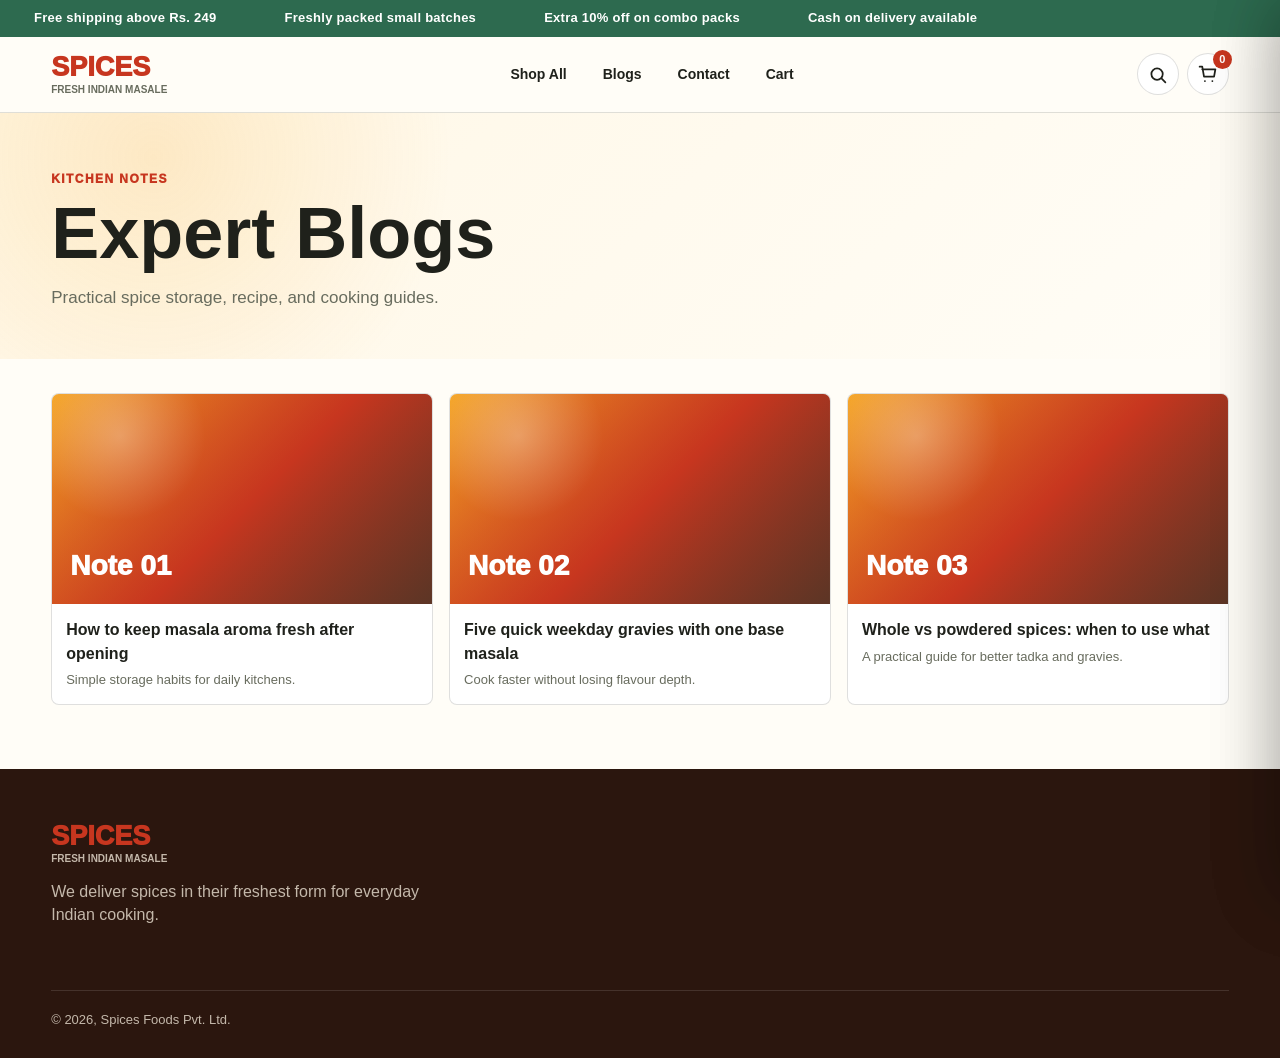
<file: pages/blogs.html>
<!doctype html>
<html lang="en">
  <head><meta charset="UTF-8" /><meta name="viewport" content="width=device-width, initial-scale=1.0" /><title>Blogs | Spices</title><link rel="stylesheet" href="../assets/css/styles.css" /></head>
  <body data-page="blogs" data-base="..">
    <div class="announcement-bar"><div class="announcement-bar__track"><span>Free shipping above Rs. 249</span><span>Freshly packed small batches</span><span>Extra 10% off on combo packs</span><span>Cash on delivery available</span></div></div>
    <header class="site-header"><button class="site-header__icon-button site-header__menu-toggle" type="button"><span></span><span></span><span></span></button><a class="brand-mark" href="../index.html"><span class="brand-mark__name">SPICES</span><span class="brand-mark__tagline">Fresh Indian Masale</span></a><nav class="desktop-navigation"><a class="desktop-navigation__link" href="shop.html">Shop All</a><a class="desktop-navigation__link" href="blogs.html">Blogs</a><a class="desktop-navigation__link" href="contact.html">Contact</a><a class="desktop-navigation__link" href="cart.html">Cart</a></nav><div class="site-header__actions"><button class="site-header__icon-button search-toggle" type="button"><svg viewBox="0 0 24 24"><path d="m21 21-4.2-4.2m1.2-5.3a6.5 6.5 0 1 1-13 0 6.5 6.5 0 0 1 13 0Z" /></svg></button><button class="site-header__icon-button cart-toggle" type="button"><svg viewBox="0 0 24 24"><path d="M6 6h15l-1.5 8.5H8L6 3H3m6 16.5h.1m8.4 0h.1" /></svg><span class="cart-count">0</span></button></div></header>
    <aside class="mobile-drawer" aria-hidden="true"><div class="mobile-drawer__header"><span>Menu</span><button class="mobile-drawer__close" type="button">&times;</button></div><nav class="mobile-drawer__navigation"><a href="shop.html">All Products</a><a href="blogs.html">Blogs</a><a href="contact.html">Contact</a></nav></aside><div class="search-panel" aria-hidden="true"><div class="search-panel__dialog"><div class="search-panel__header"><label for="site-search">Search products</label><button class="search-panel__close" type="button">&times;</button></div><input id="site-search" class="search-panel__input" type="search" /><div class="search-panel__results"></div></div></div>
    <main><section class="listing-hero"><p class="section-kicker">Kitchen notes</p><h1>Expert Blogs</h1><p>Practical spice storage, recipe, and cooking guides.</p></section><section class="blog-listing"><div class="blog-listing__grid expert-blogs__grid"></div></section></main>
    <footer class="site-footer"><div class="site-footer__brand"><a class="brand-mark brand-mark--footer" href="../index.html"><span class="brand-mark__name">SPICES</span><span class="brand-mark__tagline">Fresh Indian Masale</span></a><p>We deliver spices in their freshest form for everyday Indian cooking.</p></div><p class="site-footer__copyright">© 2026, Spices Foods Pvt. Ltd.</p></footer>
    <aside class="cart-drawer" aria-hidden="true"><div class="cart-drawer__header"><div><span class="section-kicker">Your cart</span><h2>Kitchen Basket</h2></div><button class="cart-drawer__close" type="button">&times;</button></div><div class="cart-drawer__items"></div><div class="cart-drawer__empty">Your cart is empty. Add fresh masale to continue.</div><div class="cart-drawer__summary"><div><span>Subtotal</span><strong class="cart-subtotal">Rs. 0</strong></div><a class="checkout-button" href="checkout.html">Checkout</a></div></aside><div class="quick-view-modal" aria-hidden="true"><div class="quick-view-modal__dialog"><button class="quick-view-modal__close" type="button">&times;</button><div class="quick-view-modal__body"></div></div></div><div class="page-overlay"></div>
    <script src="../assets/js/data.js"></script><script src="../assets/js/shared.js"></script><script src="../assets/js/app.js"></script>
  </body>
</html>
</file>
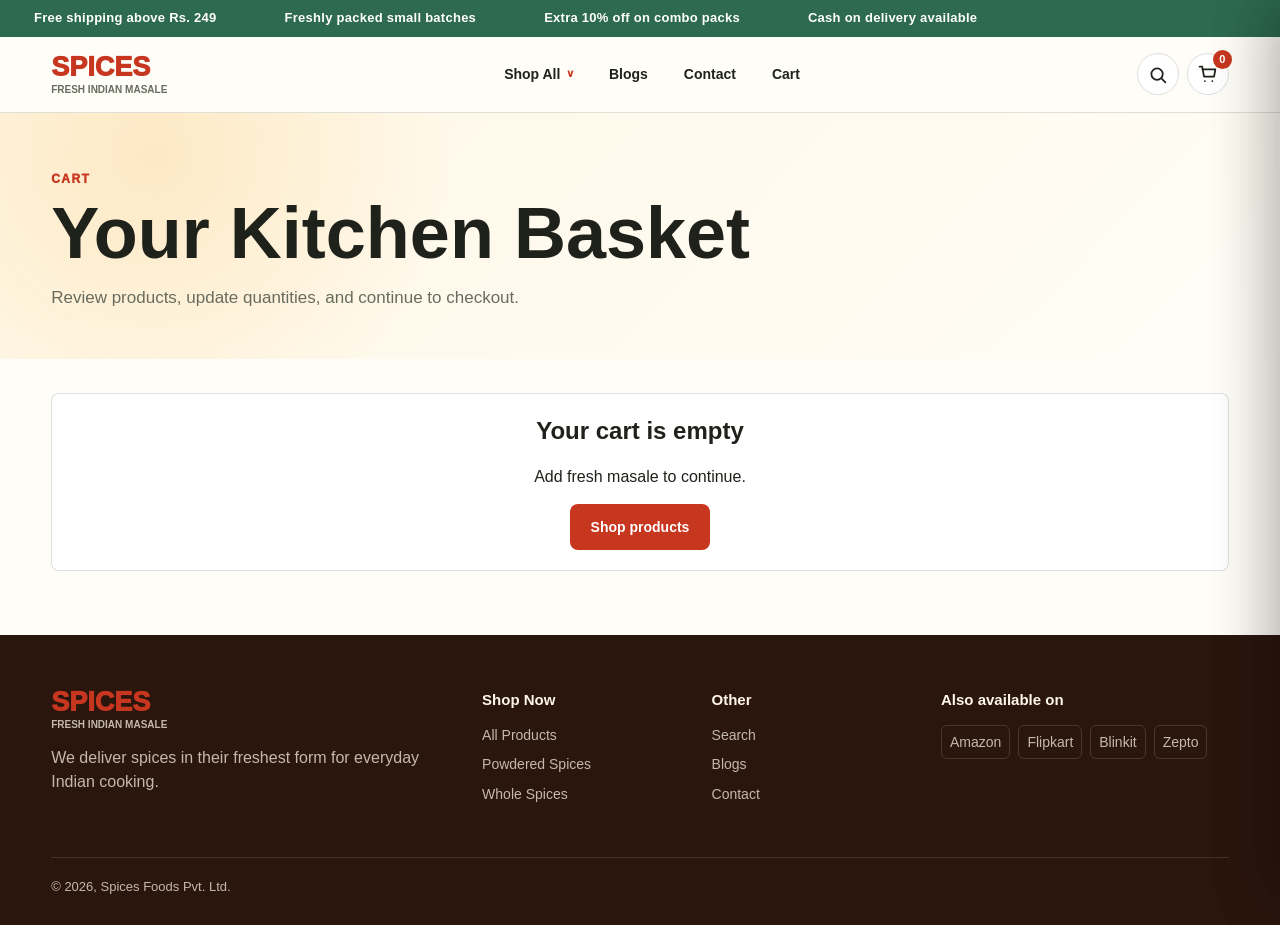
<file: pages/cart.html>
<!doctype html>
<html lang="en">
  <head><meta charset="UTF-8" /><meta name="viewport" content="width=device-width, initial-scale=1.0" /><title>Cart | Spices</title><link rel="stylesheet" href="../assets/css/styles.css" /></head>
  <body data-page="cart" data-base="..">
    <div class="announcement-bar"><div class="announcement-bar__track"><span>Free shipping above Rs. 249</span><span>Freshly packed small batches</span><span>Extra 10% off on combo packs</span><span>Cash on delivery available</span></div></div>
    <header class="site-header"><button class="site-header__icon-button site-header__menu-toggle" type="button"><span></span><span></span><span></span></button><a class="brand-mark" href="../index.html"><span class="brand-mark__name">SPICES</span><span class="brand-mark__tagline">Fresh Indian Masale</span></a><nav class="desktop-navigation"><div class="desktop-navigation__item"><button class="desktop-navigation__link desktop-navigation__link--dropdown" type="button">Shop All</button><div class="desktop-navigation__dropdown"><a href="shop.html">All Products</a><a href="category.html?category=powdered">Powdered Spices</a><a href="category.html?category=blended">Blended Masale</a><a href="category.html?category=whole">Whole Spices</a><a href="category.html?category=dry-fruits">Dry Fruits</a><a href="category.html?category=combo-packs">Combo Packs</a></div></div><a class="desktop-navigation__link" href="blogs.html">Blogs</a><a class="desktop-navigation__link" href="contact.html">Contact</a><a class="desktop-navigation__link" href="cart.html">Cart</a></nav><div class="site-header__actions"><button class="site-header__icon-button search-toggle" type="button"><svg viewBox="0 0 24 24"><path d="m21 21-4.2-4.2m1.2-5.3a6.5 6.5 0 1 1-13 0 6.5 6.5 0 0 1 13 0Z" /></svg></button><button class="site-header__icon-button cart-toggle" type="button"><svg viewBox="0 0 24 24"><path d="M6 6h15l-1.5 8.5H8L6 3H3m6 16.5h.1m8.4 0h.1" /></svg><span class="cart-count">0</span></button></div></header>
    <aside class="mobile-drawer" aria-hidden="true"><div class="mobile-drawer__header"><span>Menu</span><button class="mobile-drawer__close" type="button">&times;</button></div><nav class="mobile-drawer__navigation"><a href="shop.html">All Products</a><a href="category.html?category=powdered">Powdered Spices</a><a href="category.html?category=blended">Blended Masale</a><a href="category.html?category=whole">Whole Spices</a><a href="blogs.html">Blogs</a><a href="contact.html">Contact</a></nav></aside>
    <div class="search-panel" aria-hidden="true"><div class="search-panel__dialog"><div class="search-panel__header"><label for="site-search">Search products</label><button class="search-panel__close" type="button">&times;</button></div><input id="site-search" class="search-panel__input" type="search" placeholder="Search haldi, biryani, dry fruits..." /><div class="search-panel__results"></div></div></div>
    <main><section class="listing-hero"><p class="section-kicker">Cart</p><h1>Your Kitchen Basket</h1><p>Review products, update quantities, and continue to checkout.</p></section><section class="cart-page"><div class="cart-page__body"></div></section></main>
    <footer class="site-footer"><div class="site-footer__brand"><a class="brand-mark brand-mark--footer" href="../index.html"><span class="brand-mark__name">SPICES</span><span class="brand-mark__tagline">Fresh Indian Masale</span></a><p>We deliver spices in their freshest form for everyday Indian cooking.</p></div><div class="site-footer__links"><h2>Shop Now</h2><a href="shop.html">All Products</a><a href="category.html?category=powdered">Powdered Spices</a><a href="category.html?category=whole">Whole Spices</a></div><div class="site-footer__links"><h2>Other</h2><a href="search.html">Search</a><a href="blogs.html">Blogs</a><a href="contact.html">Contact</a></div><div class="site-footer__marketplaces"><h2>Also available on</h2><div><span>Amazon</span><span>Flipkart</span><span>Blinkit</span><span>Zepto</span></div></div><p class="site-footer__copyright">© 2026, Spices Foods Pvt. Ltd.</p></footer>
    <aside class="cart-drawer" aria-hidden="true"><div class="cart-drawer__header"><div><span class="section-kicker">Your cart</span><h2>Kitchen Basket</h2></div><button class="cart-drawer__close" type="button">&times;</button></div><div class="cart-drawer__items"></div><div class="cart-drawer__empty">Your cart is empty. Add fresh masale to continue.</div><div class="cart-drawer__summary"><div><span>Subtotal</span><strong class="cart-subtotal">Rs. 0</strong></div><a class="checkout-button" href="checkout.html">Checkout</a></div></aside><div class="quick-view-modal" aria-hidden="true"><div class="quick-view-modal__dialog"><button class="quick-view-modal__close" type="button">&times;</button><div class="quick-view-modal__body"></div></div></div><div class="page-overlay"></div>
    <script src="../assets/js/data.js"></script><script src="../assets/js/shared.js"></script><script src="../assets/js/app.js"></script>
  </body>
</html>
</file>
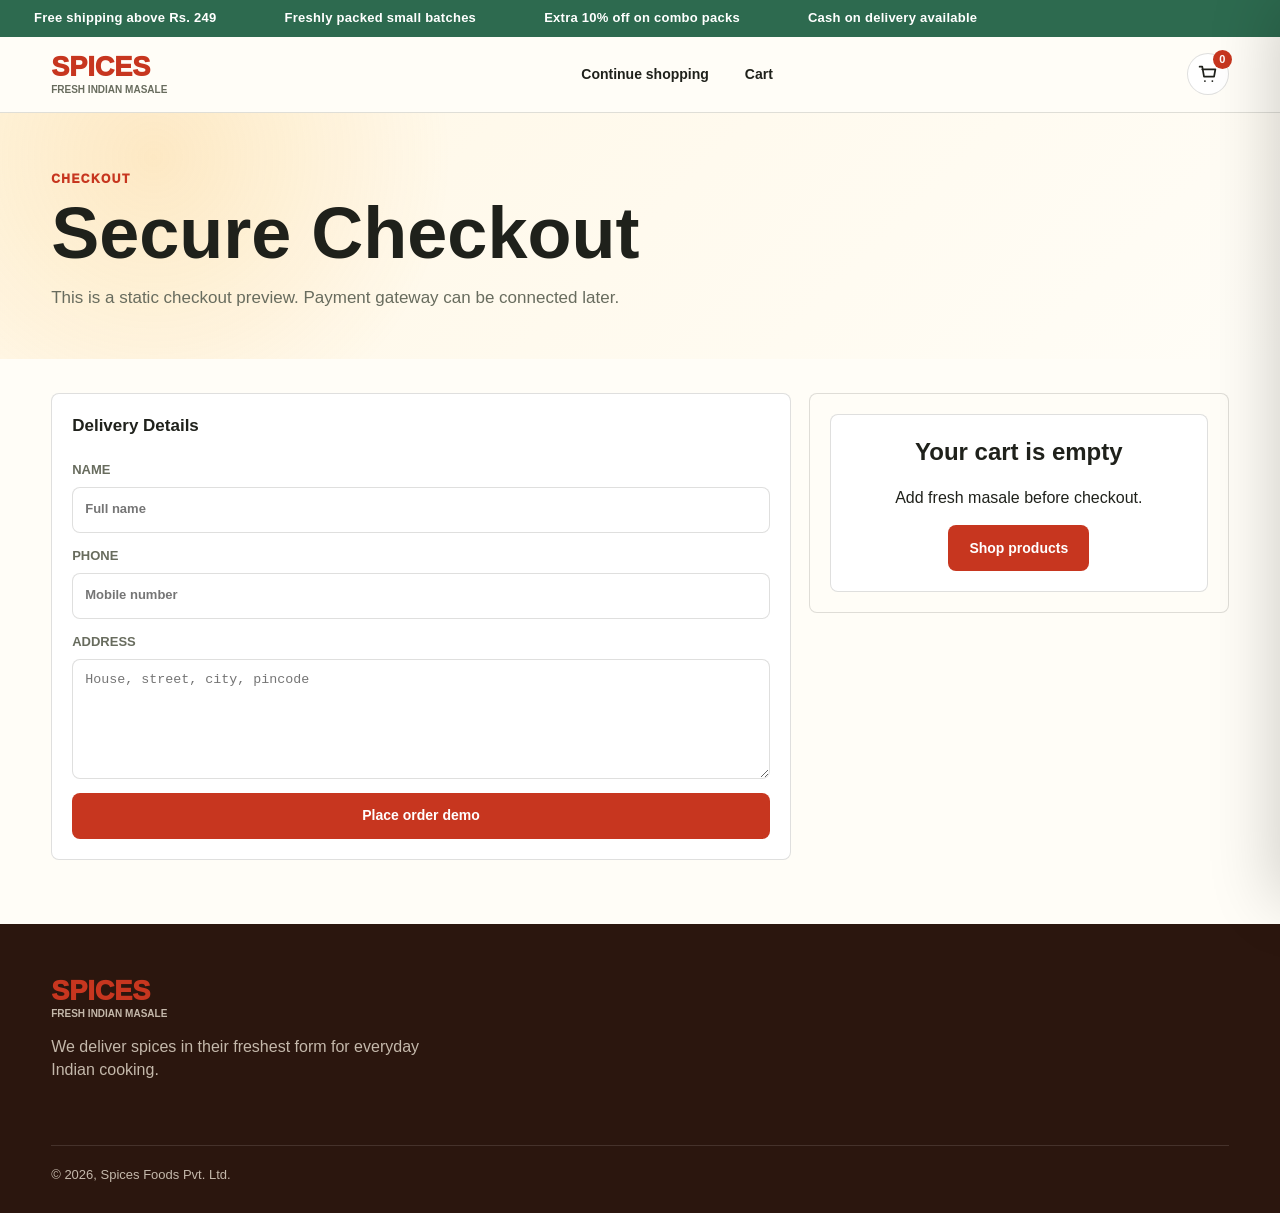
<file: pages/checkout.html>
<!doctype html>
<html lang="en">
  <head><meta charset="UTF-8" /><meta name="viewport" content="width=device-width, initial-scale=1.0" /><title>Checkout | Spices</title><link rel="stylesheet" href="../assets/css/styles.css" /></head>
  <body data-page="checkout" data-base="..">
    <div class="announcement-bar"><div class="announcement-bar__track"><span>Free shipping above Rs. 249</span><span>Freshly packed small batches</span><span>Extra 10% off on combo packs</span><span>Cash on delivery available</span></div></div>
    <header class="site-header"><a class="brand-mark" href="../index.html"><span class="brand-mark__name">SPICES</span><span class="brand-mark__tagline">Fresh Indian Masale</span></a><nav class="desktop-navigation"><a class="desktop-navigation__link" href="shop.html">Continue shopping</a><a class="desktop-navigation__link" href="cart.html">Cart</a></nav><div class="site-header__actions"><button class="site-header__icon-button cart-toggle" type="button"><svg viewBox="0 0 24 24"><path d="M6 6h15l-1.5 8.5H8L6 3H3m6 16.5h.1m8.4 0h.1" /></svg><span class="cart-count">0</span></button></div></header>
    <main><section class="listing-hero"><p class="section-kicker">Checkout</p><h1>Secure Checkout</h1><p>This is a static checkout preview. Payment gateway can be connected later.</p></section><section class="checkout-layout"><form class="checkout-form"><h2>Delivery Details</h2><label>Name<input type="text" placeholder="Full name" /></label><label>Phone<input type="tel" placeholder="Mobile number" /></label><label>Address<textarea placeholder="House, street, city, pincode"></textarea></label><button class="primary-action" type="button">Place order demo</button></form><aside class="checkout-summary"></aside></section></main>
    <footer class="site-footer"><div class="site-footer__brand"><a class="brand-mark brand-mark--footer" href="../index.html"><span class="brand-mark__name">SPICES</span><span class="brand-mark__tagline">Fresh Indian Masale</span></a><p>We deliver spices in their freshest form for everyday Indian cooking.</p></div><p class="site-footer__copyright">© 2026, Spices Foods Pvt. Ltd.</p></footer>
    <aside class="cart-drawer" aria-hidden="true"><div class="cart-drawer__header"><div><span class="section-kicker">Your cart</span><h2>Kitchen Basket</h2></div><button class="cart-drawer__close" type="button">&times;</button></div><div class="cart-drawer__items"></div><div class="cart-drawer__empty">Your cart is empty. Add fresh masale to continue.</div><div class="cart-drawer__summary"><div><span>Subtotal</span><strong class="cart-subtotal">Rs. 0</strong></div><a class="checkout-button" href="checkout.html">Checkout</a></div></aside><div class="page-overlay"></div>
    <script src="../assets/js/data.js"></script><script src="../assets/js/shared.js"></script><script src="../assets/js/app.js"></script>
  </body>
</html>
</file>
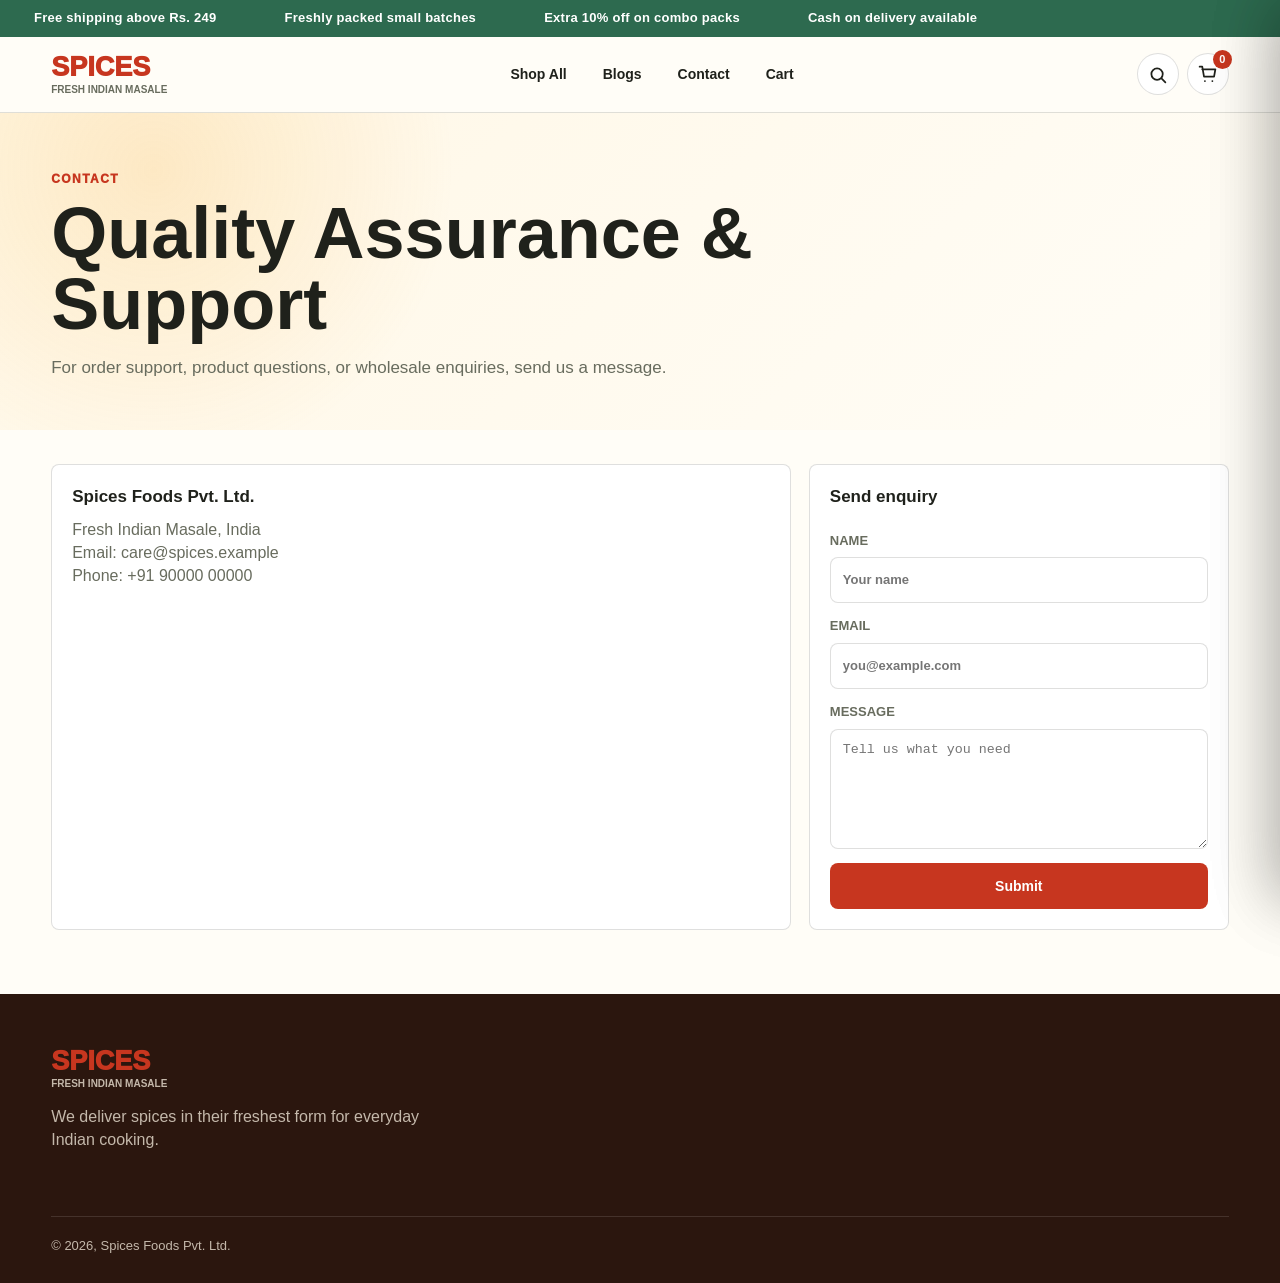
<file: pages/contact.html>
<!doctype html>
<html lang="en">
  <head><meta charset="UTF-8" /><meta name="viewport" content="width=device-width, initial-scale=1.0" /><title>Contact | Spices</title><link rel="stylesheet" href="../assets/css/styles.css" /></head>
  <body data-page="contact" data-base="..">
    <div class="announcement-bar"><div class="announcement-bar__track"><span>Free shipping above Rs. 249</span><span>Freshly packed small batches</span><span>Extra 10% off on combo packs</span><span>Cash on delivery available</span></div></div>
    <header class="site-header"><button class="site-header__icon-button site-header__menu-toggle" type="button"><span></span><span></span><span></span></button><a class="brand-mark" href="../index.html"><span class="brand-mark__name">SPICES</span><span class="brand-mark__tagline">Fresh Indian Masale</span></a><nav class="desktop-navigation"><a class="desktop-navigation__link" href="shop.html">Shop All</a><a class="desktop-navigation__link" href="blogs.html">Blogs</a><a class="desktop-navigation__link" href="contact.html">Contact</a><a class="desktop-navigation__link" href="cart.html">Cart</a></nav><div class="site-header__actions"><button class="site-header__icon-button search-toggle" type="button"><svg viewBox="0 0 24 24"><path d="m21 21-4.2-4.2m1.2-5.3a6.5 6.5 0 1 1-13 0 6.5 6.5 0 0 1 13 0Z" /></svg></button><button class="site-header__icon-button cart-toggle" type="button"><svg viewBox="0 0 24 24"><path d="M6 6h15l-1.5 8.5H8L6 3H3m6 16.5h.1m8.4 0h.1" /></svg><span class="cart-count">0</span></button></div></header>
    <aside class="mobile-drawer" aria-hidden="true"><div class="mobile-drawer__header"><span>Menu</span><button class="mobile-drawer__close" type="button">&times;</button></div><nav class="mobile-drawer__navigation"><a href="shop.html">All Products</a><a href="blogs.html">Blogs</a><a href="contact.html">Contact</a></nav></aside><div class="search-panel" aria-hidden="true"><div class="search-panel__dialog"><div class="search-panel__header"><label for="site-search">Search products</label><button class="search-panel__close" type="button">&times;</button></div><input id="site-search" class="search-panel__input" type="search" /><div class="search-panel__results"></div></div></div>
    <main><section class="listing-hero"><p class="section-kicker">Contact</p><h1>Quality Assurance & Support</h1><p>For order support, product questions, or wholesale enquiries, send us a message.</p></section><section class="contact-layout"><div class="contact-card"><h2>Spices Foods Pvt. Ltd.</h2><p>Fresh Indian Masale, India</p><p>Email: care@spices.example</p><p>Phone: +91 90000 00000</p></div><form class="checkout-form"><h2>Send enquiry</h2><label>Name<input type="text" placeholder="Your name" /></label><label>Email<input type="email" placeholder="you@example.com" /></label><label>Message<textarea placeholder="Tell us what you need"></textarea></label><button class="primary-action" type="button">Submit</button></form></section></main>
    <footer class="site-footer"><div class="site-footer__brand"><a class="brand-mark brand-mark--footer" href="../index.html"><span class="brand-mark__name">SPICES</span><span class="brand-mark__tagline">Fresh Indian Masale</span></a><p>We deliver spices in their freshest form for everyday Indian cooking.</p></div><p class="site-footer__copyright">© 2026, Spices Foods Pvt. Ltd.</p></footer>
    <aside class="cart-drawer" aria-hidden="true"><div class="cart-drawer__header"><div><span class="section-kicker">Your cart</span><h2>Kitchen Basket</h2></div><button class="cart-drawer__close" type="button">&times;</button></div><div class="cart-drawer__items"></div><div class="cart-drawer__empty">Your cart is empty. Add fresh masale to continue.</div><div class="cart-drawer__summary"><div><span>Subtotal</span><strong class="cart-subtotal">Rs. 0</strong></div><a class="checkout-button" href="checkout.html">Checkout</a></div></aside><div class="quick-view-modal" aria-hidden="true"><div class="quick-view-modal__dialog"><button class="quick-view-modal__close" type="button">&times;</button><div class="quick-view-modal__body"></div></div></div><div class="page-overlay"></div>
    <script src="../assets/js/data.js"></script><script src="../assets/js/shared.js"></script><script src="../assets/js/app.js"></script>
  </body>
</html>
</file>
<file: assets/css/styles.css>
:root {
  --color-ink: #1f211b;
  --color-muted: #686c5e;
  --color-paper: #fffdf7;
  --color-panel: #f6f0df;
  --color-leaf: #2d6a4f;
  --color-saffron: #f5a524;
  --color-chilli: #c7361f;
  --color-tamarind: #5c3525;
  --color-line: rgba(31, 33, 27, 0.14);
  --shadow-soft: 0 18px 50px rgba(58, 43, 24, 0.12);
  --radius-small: 8px;
  --radius-large: 22px;
  --header-height: 76px;
}

* {
  box-sizing: border-box;
}

html {
  scroll-behavior: smooth;
}

body {
  margin: 0;
  color: var(--color-ink);
  background: var(--color-paper);
  font-family: Arial, Helvetica, sans-serif;
  line-height: 1.45;
}

body.is-locked {
  overflow: hidden;
}

button,
input {
  font: inherit;
}

button,
a {
  -webkit-tap-highlight-color: transparent;
}

a {
  color: inherit;
  text-decoration: none;
}

img {
  display: block;
  max-width: 100%;
}

.announcement-bar {
  overflow: hidden;
  background: var(--color-leaf);
  color: #fff;
  font-size: 13px;
  font-weight: 700;
  letter-spacing: 0.02em;
}

.announcement-bar__track,
.freshness-marquee__track {
  display: flex;
  width: max-content;
  animation: marquee 26s linear infinite;
}

.announcement-bar__track span {
  padding: 9px 34px;
  white-space: nowrap;
}

.site-header {
  position: sticky;
  top: 0;
  z-index: 40;
  display: grid;
  grid-template-columns: auto 1fr auto;
  align-items: center;
  gap: 20px;
  min-height: var(--header-height);
  padding: 12px clamp(16px, 4vw, 54px);
  border-bottom: 1px solid var(--color-line);
  background: rgba(255, 253, 247, 0.94);
  backdrop-filter: blur(14px);
}

.brand-mark {
  display: inline-flex;
  flex-direction: column;
  align-items: flex-start;
  line-height: 1;
}

.brand-mark__name {
  color: var(--color-chilli);
  font-size: 27px;
  font-weight: 950;
  letter-spacing: 0;
}

.brand-mark__tagline {
  margin-top: 4px;
  color: var(--color-muted);
  font-size: 10px;
  font-weight: 800;
  text-transform: uppercase;
}

.desktop-navigation {
  display: flex;
  justify-content: center;
  align-items: center;
  gap: 8px;
}

.desktop-navigation__item {
  position: relative;
}

.desktop-navigation__link {
  display: inline-flex;
  align-items: center;
  min-height: 42px;
  padding: 0 14px;
  border: 0;
  border-radius: var(--radius-small);
  background: transparent;
  color: var(--color-ink);
  font-size: 14px;
  font-weight: 800;
  cursor: pointer;
}

.desktop-navigation__link--dropdown::after {
  content: "v";
  margin-left: 7px;
  color: var(--color-chilli);
  font-size: 10px;
  font-weight: 950;
  line-height: 1;
}

.desktop-navigation__link:hover,
.desktop-navigation__item:focus-within .desktop-navigation__link {
  background: var(--color-panel);
}

.desktop-navigation__dropdown {
  position: absolute;
  top: calc(100% + 8px);
  left: 0;
  min-width: 210px;
  padding: 8px;
  border: 1px solid var(--color-line);
  border-radius: var(--radius-small);
  background: #fff;
  box-shadow: var(--shadow-soft);
  opacity: 0;
  pointer-events: none;
  transform: translateY(8px);
  transition: 180ms ease;
}

.desktop-navigation__item:hover .desktop-navigation__dropdown,
.desktop-navigation__item:focus-within .desktop-navigation__dropdown {
  opacity: 1;
  pointer-events: auto;
  transform: translateY(0);
}

.desktop-navigation__dropdown a {
  display: block;
  padding: 10px 12px;
  border-radius: 6px;
  font-size: 14px;
  font-weight: 700;
}

.desktop-navigation__dropdown a:hover {
  background: var(--color-panel);
}

.site-header__actions {
  display: flex;
  align-items: center;
  justify-content: flex-end;
  gap: 8px;
}

.site-header__icon-button {
  position: relative;
  display: inline-grid;
  place-items: center;
  width: 42px;
  height: 42px;
  border: 1px solid var(--color-line);
  border-radius: 50%;
  background: #fff;
  color: var(--color-ink);
  cursor: pointer;
}

.site-header__icon-button svg {
  width: 21px;
  height: 21px;
  fill: none;
  stroke: currentColor;
  stroke-width: 2;
  stroke-linecap: round;
  stroke-linejoin: round;
}

.site-header__menu-toggle {
  display: none;
}

.site-header__menu-toggle span {
  width: 17px;
  height: 2px;
  border-radius: 999px;
  background: currentColor;
}

.cart-count {
  position: absolute;
  top: -4px;
  right: -4px;
  display: grid;
  place-items: center;
  min-width: 19px;
  height: 19px;
  padding: 0 5px;
  border-radius: 999px;
  background: var(--color-chilli);
  color: #fff;
  font-size: 11px;
  font-weight: 900;
}

.category-quick-links {
  display: grid;
  grid-auto-flow: column;
  grid-auto-columns: minmax(112px, 1fr);
  gap: 12px;
  overflow-x: auto;
  padding: 18px clamp(16px, 4vw, 54px);
  scrollbar-width: none;
}

.category-quick-links::-webkit-scrollbar {
  display: none;
}

.category-quick-links__item {
  display: grid;
  justify-items: center;
  gap: 8px;
  min-height: 104px;
  padding: 12px;
  border: 1px solid var(--color-line);
  border-radius: var(--radius-small);
  background: #fff;
  color: var(--color-ink);
  font-size: 12px;
  font-weight: 900;
  cursor: pointer;
}

.category-quick-links__item.is-active {
  border-color: rgba(199, 54, 31, 0.34);
  background: #fff4e0;
}

.category-quick-links__icon {
  display: grid;
  place-items: center;
  width: 54px;
  height: 54px;
  border-radius: 50%;
  background: linear-gradient(135deg, var(--color-chilli), var(--color-saffron));
  color: #fff;
  font-size: 22px;
  font-weight: 950;
  box-shadow: inset 0 0 0 4px rgba(255, 255, 255, 0.22);
}

.hero-showcase {
  display: grid;
  grid-template-columns: minmax(0, 0.92fr) minmax(320px, 1.08fr);
  align-items: stretch;
  gap: clamp(20px, 4vw, 48px);
  min-height: 540px;
  padding: 34px clamp(16px, 4vw, 54px) 54px;
  background:
    radial-gradient(circle at 14% 20%, rgba(245, 165, 36, 0.20), transparent 28%),
    linear-gradient(135deg, #fff7e5 0%, #fffdf7 52%, #edf5e8 100%);
}

.hero-showcase__content {
  display: flex;
  flex-direction: column;
  justify-content: center;
  max-width: 620px;
}

.section-kicker {
  margin: 0 0 10px;
  color: var(--color-chilli);
  font-size: 12px;
  font-weight: 950;
  letter-spacing: 0.12em;
  text-transform: uppercase;
}

.hero-showcase h1 {
  margin: 0;
  font-size: clamp(40px, 6vw, 78px);
  line-height: 0.96;
  letter-spacing: 0;
}

.hero-showcase p:not(.section-kicker) {
  max-width: 560px;
  margin: 22px 0 0;
  color: var(--color-muted);
  font-size: 18px;
}

.hero-showcase__actions {
  display: flex;
  flex-wrap: wrap;
  gap: 12px;
  margin-top: 30px;
}

.primary-action,
.secondary-action,
.checkout-button {
  display: inline-flex;
  align-items: center;
  justify-content: center;
  min-height: 46px;
  padding: 0 20px;
  border-radius: var(--radius-small);
  border: 1px solid transparent;
  font-size: 14px;
  font-weight: 900;
  cursor: pointer;
}

.primary-action,
.checkout-button {
  background: var(--color-chilli);
  color: #fff;
}

.secondary-action {
  border-color: var(--color-line);
  background: #fff;
}

.hero-showcase__visual {
  position: relative;
  min-height: 420px;
  overflow: hidden;
  border-radius: var(--radius-large);
  box-shadow: var(--shadow-soft);
}

.hero-showcase__visual img {
  width: 100%;
  height: 100%;
  object-fit: cover;
}

.hero-showcase__badge {
  position: absolute;
  right: 18px;
  bottom: 18px;
  display: grid;
  gap: 2px;
  min-width: 126px;
  padding: 14px;
  border-radius: var(--radius-small);
  background: rgba(255, 255, 255, 0.92);
  box-shadow: var(--shadow-soft);
}

.hero-showcase__badge strong {
  font-size: 34px;
  line-height: 1;
}

.hero-showcase__badge span {
  color: var(--color-muted);
  font-size: 12px;
  font-weight: 800;
  text-transform: uppercase;
}

.freshness-marquee {
  overflow: hidden;
  background: var(--color-tamarind);
  color: #fff;
}

.freshness-marquee__track span {
  padding: 14px 44px;
  font-size: clamp(18px, 3vw, 28px);
  font-weight: 950;
  white-space: nowrap;
}

.trust-benefits,
.product-showcase,
.brand-story,
.brand-proof,
.comparison-panel,
.recipe-videos,
.expert-blogs {
  padding: 56px clamp(16px, 4vw, 54px);
}

.trust-benefits {
  display: grid;
  grid-template-columns: repeat(4, minmax(0, 1fr));
  gap: 16px;
}

.trust-benefits__item {
  padding: 24px;
  border: 1px solid var(--color-line);
  border-radius: var(--radius-small);
  background: #fff;
  text-align: center;
}

.trust-benefits__icon {
  display: grid;
  place-items: center;
  width: 70px;
  height: 70px;
  margin: 0 auto 14px;
  border-radius: 50%;
  background: var(--color-panel);
  color: var(--color-leaf);
  font-size: 28px;
  font-weight: 950;
}

.trust-benefits__item h2,
.process-grid__item h3,
.recipe-card h3,
.blog-card h3 {
  margin: 0;
  font-size: 16px;
}

.trust-benefits__item p,
.process-grid__item p,
.recipe-card p,
.blog-card p {
  margin: 6px 0 0;
  color: var(--color-muted);
  font-size: 13px;
}

.section-heading {
  display: flex;
  align-items: end;
  justify-content: space-between;
  gap: 18px;
  margin-bottom: 22px;
}

.section-heading h2,
.brand-story h2,
.brand-proof h2,
.comparison-panel h2,
.site-footer h2 {
  margin: 0;
}

.section-heading h2,
.brand-story h2 {
  font-size: clamp(30px, 4vw, 48px);
  line-height: 1;
}

.product-showcase__controls {
  display: flex;
  gap: 8px;
}

.slider-button {
  min-width: 42px;
  height: 42px;
  padding: 0 12px;
  border: 1px solid var(--color-line);
  border-radius: 999px;
  background: #fff;
  font-size: 12px;
  font-weight: 950;
  line-height: 1;
  cursor: pointer;
}

.product-showcase__grid {
  display: grid;
  grid-auto-flow: column;
  grid-auto-columns: minmax(220px, 25%);
  gap: 16px;
  overflow-x: auto;
  scroll-snap-type: x mandatory;
  scrollbar-width: none;
}

.product-showcase__grid::-webkit-scrollbar {
  display: none;
}

.product-card {
  display: flex;
  flex-direction: column;
  min-height: 100%;
  overflow: hidden;
  border: 1px solid var(--color-line);
  border-radius: var(--radius-small);
  background: #fff;
  scroll-snap-align: start;
}

.product-card__image {
  position: relative;
  display: grid;
  place-items: end start;
  min-height: 260px;
  padding: 18px;
  background: linear-gradient(180deg, var(--product-color), #fff4df);
  overflow: hidden;
}

a.product-card__image {
  color: inherit;
}

.product-card__photo,
.product-detail__photo {
  position: absolute;
  inset: 0;
  z-index: 1;
  width: 100%;
  height: 100%;
  object-fit: cover;
}

.product-card__image::after,
.product-detail__media::after {
  content: "";
  position: absolute;
  inset: 0;
  z-index: 2;
  pointer-events: none;
  background:
    linear-gradient(180deg, rgba(0, 0, 0, 0.02), rgba(255, 244, 223, 0.34)),
    linear-gradient(0deg, rgba(31, 33, 27, 0.28), transparent 44%);
}

.product-card__badge {
  position: absolute;
  z-index: 4;
  top: 14px;
  left: 14px;
  padding: 6px 9px;
  border-radius: 999px;
  background: rgba(255, 255, 255, 0.92);
  font-size: 11px;
  font-weight: 900;
}

.product-card__content {
  display: flex;
  flex: 1;
  flex-direction: column;
  gap: 10px;
  padding: 14px;
}

.product-card__title {
  margin: 0;
  font-size: 15px;
  line-height: 1.2;
}

.product-card__meta {
  color: var(--color-muted);
  font-size: 12px;
}

.product-card__price-row {
  display: flex;
  align-items: center;
  gap: 8px;
  margin-top: auto;
}

.product-card__price {
  font-weight: 950;
}

.product-card__mrp {
  color: var(--color-muted);
  font-size: 12px;
  text-decoration: line-through;
}

.product-card__actions {
  display: grid;
  grid-template-columns: 1fr auto;
  gap: 8px;
}

.product-card__add,
.product-card__quick {
  min-height: 40px;
  border: 0;
  border-radius: var(--radius-small);
  font-size: 13px;
  font-weight: 900;
  cursor: pointer;
}

.product-card__add {
  background: var(--color-leaf);
  color: #fff;
}

.product-card__add:disabled {
  background: #e9b5a7;
  cursor: not-allowed;
}

.product-card__quick {
  width: 42px;
  background: var(--color-panel);
}

.brand-story {
  display: grid;
  grid-template-columns: minmax(280px, 0.9fr) minmax(0, 1.1fr);
  gap: clamp(24px, 5vw, 64px);
  align-items: center;
  background: #fffaf0;
}

.brand-story__image {
  overflow: hidden;
  border-radius: 48% 52% 45% 55%;
  box-shadow: var(--shadow-soft);
}

.brand-story__image img {
  width: 100%;
  aspect-ratio: 1;
  object-fit: cover;
}

.process-grid {
  display: grid;
  grid-template-columns: repeat(2, minmax(0, 1fr));
  gap: 14px;
  margin: 22px 0;
}

.process-grid__item {
  padding: 18px;
  border: 1px solid var(--color-line);
  border-radius: var(--radius-small);
  background: #fff;
}

.process-grid__item span {
  display: inline-block;
  margin-bottom: 8px;
  color: var(--color-chilli);
  font-size: 12px;
  font-weight: 950;
}

.brand-proof {
  text-align: center;
}

.brand-proof__logos {
  display: grid;
  grid-template-columns: repeat(5, minmax(0, 1fr));
  gap: 14px;
  margin-top: 18px;
}

.brand-proof__logos span {
  display: grid;
  place-items: center;
  min-height: 70px;
  border: 1px solid var(--color-line);
  border-radius: var(--radius-small);
  background: #fff;
  color: var(--color-muted);
  font-weight: 950;
}

.comparison-panel {
  display: grid;
  grid-template-columns: minmax(0, 1fr) auto minmax(0, 1fr);
  gap: 22px;
  margin: 0 clamp(16px, 4vw, 54px) 56px;
  padding: clamp(24px, 5vw, 48px);
  border-radius: var(--radius-large);
  background: linear-gradient(135deg, var(--color-leaf), var(--color-tamarind));
  color: #fff;
}

.comparison-panel__column {
  padding: 22px;
  border-radius: var(--radius-small);
  background: rgba(255, 255, 255, 0.12);
}

.comparison-panel__column--muted {
  background: rgba(0, 0, 0, 0.16);
}

.comparison-panel ul {
  margin: 18px 0 0;
  padding-left: 20px;
}

.comparison-panel li {
  margin: 8px 0;
}

.comparison-panel__divider {
  display: grid;
  place-items: center;
  color: #ffd47d;
  font-size: 24px;
  font-weight: 950;
  text-transform: uppercase;
}

.recipe-videos__grid,
.expert-blogs__grid {
  display: grid;
  grid-template-columns: repeat(4, minmax(0, 1fr));
  gap: 16px;
}

.recipe-card,
.blog-card {
  overflow: hidden;
  border: 1px solid var(--color-line);
  border-radius: var(--radius-small);
  background: #fff;
}

.recipe-card__media {
  position: relative;
  display: grid;
  place-items: center;
  aspect-ratio: 4 / 5;
  overflow: hidden;
  background:
    radial-gradient(circle at 22% 18%, rgba(255, 255, 255, 0.44), transparent 22%),
    linear-gradient(160deg, var(--product-color), #fff2d4);
}

.recipe-card__media img,
.recipe-card__photo {
  width: 100%;
  height: 100%;
  object-fit: cover;
}

.recipe-card__play {
  position: absolute;
  inset: auto 14px 14px auto;
  display: grid;
  place-items: center;
  width: 54px;
  height: 54px;
  border: 2px solid #fff;
  border-radius: 50%;
  background: rgba(31, 33, 27, 0.30);
  color: #fff;
  transform: translate(-50%, -50%);
}

.recipe-card__content,
.blog-card {
  padding: 14px;
}

.recipe-card__add {
  width: 100%;
  min-height: 38px;
  margin-bottom: 10px;
  border: 0;
  border-radius: var(--radius-small);
  background: var(--color-chilli);
  color: #fff;
  font-size: 13px;
  font-weight: 900;
  cursor: pointer;
}

.expert-blogs__grid {
  grid-template-columns: repeat(3, minmax(0, 1fr));
}

.blog-card img {
  aspect-ratio: 16 / 10;
  height: auto;
  margin: -14px -14px 14px;
  width: calc(100% + 28px);
  object-fit: cover;
}

.blog-card__visual {
  display: grid;
  place-items: end start;
  min-height: 210px;
  margin: -14px -14px 14px;
  padding: 18px;
  background:
    linear-gradient(135deg, rgba(245, 165, 36, 0.34), rgba(199, 54, 31, 0.58) 52%, rgba(92, 53, 37, 0.84)),
    var(--blog-image),
    radial-gradient(circle at 18% 20%, rgba(255, 255, 255, 0.52), transparent 24%),
    linear-gradient(135deg, #f5a524, #c7361f 52%, #5c3525);
  background-position: center;
  background-size: cover;
  color: #fff;
  font-size: 28px;
  font-weight: 950;
}

.site-footer {
  display: grid;
  grid-template-columns: 1.4fr 0.7fr 0.7fr 1fr;
  gap: 28px;
  padding: 54px clamp(16px, 4vw, 54px) 28px;
  background: #2b160e;
  color: #fff7e8;
}

.site-footer p {
  color: rgba(255, 247, 232, 0.72);
}

.brand-mark--footer .brand-mark__tagline {
  color: rgba(255, 247, 232, 0.72);
}

.newsletter-form label {
  display: block;
  margin-bottom: 8px;
  font-size: 12px;
  font-weight: 900;
  text-transform: uppercase;
}

.newsletter-form__row {
  display: flex;
  gap: 8px;
}

.newsletter-form input {
  min-width: 0;
  flex: 1;
  height: 44px;
  padding: 0 12px;
  border: 1px solid rgba(255, 255, 255, 0.18);
  border-radius: var(--radius-small);
  background: rgba(255, 255, 255, 0.08);
  color: #fff;
}

.newsletter-form button {
  min-height: 44px;
  border: 0;
  border-radius: var(--radius-small);
  background: var(--color-saffron);
  color: #1f140e;
  font-weight: 950;
  cursor: pointer;
}

.newsletter-form__message {
  margin: 10px 0 0;
  font-size: 13px;
}

.site-footer__links,
.site-footer__marketplaces {
  display: grid;
  align-content: start;
  gap: 9px;
}

.site-footer h2 {
  margin-bottom: 5px;
  font-size: 15px;
}

.site-footer a,
.site-footer__marketplaces span {
  color: rgba(255, 247, 232, 0.72);
  font-size: 14px;
}

.site-footer__marketplaces div {
  display: flex;
  flex-wrap: wrap;
  gap: 8px;
}

.site-footer__marketplaces span {
  padding: 6px 8px;
  border: 1px solid rgba(255, 255, 255, 0.14);
  border-radius: 6px;
}

.site-footer__copyright {
  grid-column: 1 / -1;
  margin: 20px 0 0;
  padding-top: 20px;
  border-top: 1px solid rgba(255, 255, 255, 0.12);
  font-size: 13px;
}

.page-overlay {
  position: fixed;
  z-index: 80;
}

.page-overlay {
  inset: 0;
  background: rgba(15, 10, 6, 0.42);
  opacity: 0;
  pointer-events: none;
  transition: opacity 180ms ease;
}

.mobile-drawer,
.search-panel,
.cart-drawer,
.quick-view-modal {
  position: fixed;
  z-index: 90;
}

.page-overlay.is-visible {
  opacity: 1;
  pointer-events: auto;
}

.mobile-drawer,
.cart-drawer {
  top: 0;
  right: 0;
  bottom: 0;
  width: min(420px, 92vw);
  background: #fff;
  box-shadow: -28px 0 60px rgba(0, 0, 0, 0.18);
  transform: translateX(105%);
  transition: transform 220ms ease;
}

.mobile-drawer.is-open,
.cart-drawer.is-open {
  transform: translateX(0);
}

.mobile-drawer__header,
.cart-drawer__header {
  display: flex;
  align-items: center;
  justify-content: space-between;
  padding: 20px;
  border-bottom: 1px solid var(--color-line);
}

.mobile-drawer__header span,
.cart-drawer h2 {
  font-weight: 950;
}

.mobile-drawer__close,
.search-panel__close,
.cart-drawer__close,
.quick-view-modal__close {
  display: grid;
  place-items: center;
  width: 38px;
  height: 38px;
  border: 1px solid var(--color-line);
  border-radius: 50%;
  background: #fff;
  font-size: 24px;
  line-height: 1;
  cursor: pointer;
}

.mobile-drawer__navigation {
  display: grid;
  padding: 12px;
}

.mobile-drawer__navigation a {
  padding: 15px 10px;
  border-bottom: 1px solid var(--color-line);
  font-weight: 900;
}

.search-panel {
  inset: 0;
  display: grid;
  place-items: start center;
  padding: 86px 16px 16px;
  opacity: 0;
  pointer-events: none;
  transition: opacity 180ms ease;
}

.search-panel.is-open {
  opacity: 1;
  pointer-events: auto;
}

.search-panel__dialog {
  position: relative;
  z-index: 100;
  width: min(720px, 100%);
  border: 1px solid var(--color-line);
  border-radius: var(--radius-large);
  background: #fff;
  box-shadow: var(--shadow-soft);
}

.search-panel__header {
  display: flex;
  align-items: center;
  justify-content: space-between;
  padding: 18px;
  border-bottom: 1px solid var(--color-line);
}

.search-panel__header label {
  font-size: 18px;
  font-weight: 950;
}

.search-panel__input {
  width: calc(100% - 32px);
  height: 52px;
  margin: 16px;
  padding: 0 14px;
  border: 1px solid var(--color-line);
  border-radius: var(--radius-small);
}

.search-panel__results {
  display: grid;
  gap: 8px;
  max-height: 360px;
  overflow: auto;
  padding: 0 16px 16px;
}

.search-result {
  display: grid;
  grid-template-columns: 48px 1fr auto;
  align-items: center;
  gap: 10px;
  padding: 10px;
  border: 1px solid var(--color-line);
  border-radius: var(--radius-small);
  background: #fffdf7;
}

.search-result__thumb {
  display: grid;
  place-items: center;
  width: 48px;
  height: 48px;
  border-radius: 6px;
  background: var(--product-color);
  color: #fff;
  font-weight: 950;
}

.cart-drawer {
  display: flex;
  flex-direction: column;
}

.cart-drawer__items {
  display: grid;
  gap: 10px;
  overflow: auto;
  padding: 16px;
}

.cart-drawer__empty {
  display: none;
  padding: 28px 20px;
  color: var(--color-muted);
}

.cart-drawer__empty.is-visible {
  display: block;
}

.cart-item {
  display: grid;
  grid-template-columns: 62px 1fr;
  gap: 12px;
  padding: 10px;
  border: 1px solid var(--color-line);
  border-radius: var(--radius-small);
}

.cart-item__thumb {
  display: grid;
  place-items: center;
  height: 62px;
  border-radius: 6px;
  background: var(--product-color);
  color: #fff;
  font-weight: 950;
}

.cart-item h3 {
  margin: 0;
  font-size: 14px;
}

.cart-item__row {
  display: flex;
  align-items: center;
  justify-content: space-between;
  gap: 8px;
  margin-top: 8px;
}

.quantity-control {
  display: inline-grid;
  grid-template-columns: 30px 34px 30px;
  align-items: center;
  border: 1px solid var(--color-line);
  border-radius: 999px;
}

.quantity-control button {
  height: 30px;
  border: 0;
  background: transparent;
  cursor: pointer;
}

.quantity-control span {
  text-align: center;
  font-size: 13px;
  font-weight: 900;
}

.cart-drawer__summary {
  margin-top: auto;
  padding: 16px;
  border-top: 1px solid var(--color-line);
  background: #fffdf7;
}

.cart-drawer__summary div {
  display: flex;
  justify-content: space-between;
  margin-bottom: 10px;
}

.checkout-button {
  width: 100%;
  border: 0;
}

.quick-view-modal {
  inset: 0;
  display: grid;
  place-items: center;
  padding: 16px;
  opacity: 0;
  pointer-events: none;
  transition: opacity 180ms ease;
}

.quick-view-modal.is-open {
  opacity: 1;
  pointer-events: auto;
}

.quick-view-modal__dialog {
  position: relative;
  z-index: 100;
  width: min(860px, 100%);
  max-height: min(720px, 90vh);
  overflow: auto;
  border-radius: var(--radius-large);
  background: #fff;
  box-shadow: var(--shadow-soft);
}

.quick-view-modal__close {
  position: absolute;
  top: 14px;
  right: 14px;
  z-index: 2;
}

.quick-view-modal__body {
  display: grid;
  grid-template-columns: 0.9fr 1.1fr;
  gap: 24px;
  padding: 28px;
}

.quick-view-modal__media {
  position: relative;
  display: grid;
  place-items: center;
  min-height: 360px;
  overflow: hidden;
  border-radius: var(--radius-small);
  background: linear-gradient(180deg, var(--product-color), #fff4df);
}

.quick-view-modal__photo {
  width: 100%;
  height: 100%;
  min-height: 360px;
  object-fit: cover;
}

.quick-view-modal__details h2 {
  margin: 0;
  font-size: 34px;
  line-height: 1;
}

.quick-view-modal__actions {
  display: flex;
  flex-wrap: wrap;
  gap: 10px;
}

.listing-hero {
  padding: 58px clamp(16px, 4vw, 54px) 32px;
  background:
    radial-gradient(circle at 12% 18%, rgba(245, 165, 36, 0.18), transparent 26%),
    linear-gradient(135deg, #fff7e5, #fffdf7);
}

.listing-hero h1,
.listing-hero__title {
  max-width: 760px;
  margin: 0;
  font-size: clamp(38px, 6vw, 72px);
  line-height: 0.98;
  letter-spacing: 0;
}

.listing-hero p:not(.section-kicker) {
  max-width: 680px;
  color: var(--color-muted);
  font-size: 17px;
}

.listing-hero__count {
  font-weight: 900;
}

.listing-products,
.blog-listing,
.cart-page,
.checkout-layout,
.contact-layout {
  padding: 34px clamp(16px, 4vw, 54px) 64px;
}

.listing-products__grid {
  display: grid;
  grid-template-columns: repeat(4, minmax(0, 1fr));
  gap: 16px;
}

.product-detail__main {
  display: grid;
  grid-template-columns: minmax(320px, 0.9fr) minmax(0, 1.1fr);
  gap: clamp(24px, 5vw, 64px);
  padding: 56px clamp(16px, 4vw, 54px);
  background: linear-gradient(135deg, #fff7e5, #fffdf7);
}

.product-detail__media {
  position: relative;
  display: grid;
  place-items: center;
  min-height: 560px;
  border: 1px solid var(--color-line);
  border-radius: var(--radius-large);
  background:
    radial-gradient(circle at 22% 18%, rgba(255, 255, 255, 0.50), transparent 25%),
    linear-gradient(160deg, var(--product-color), #fff2d4);
  box-shadow: var(--shadow-soft);
  isolation: isolate;
  overflow: hidden;
}

.product-detail__content h1 {
  margin: 0;
  font-size: clamp(38px, 5vw, 64px);
  line-height: 0.98;
}

.product-detail__content > p {
  max-width: 650px;
  color: var(--color-muted);
  font-size: 17px;
}

.product-detail__buy-row {
  display: flex;
  flex-wrap: wrap;
  gap: 10px;
  align-items: center;
  margin: 20px 0;
}

.product-detail__quantity {
  min-height: 46px;
}

.product-detail__info-grid {
  display: grid;
  grid-template-columns: repeat(2, minmax(0, 1fr));
  gap: 12px;
  margin-top: 24px;
}

.product-detail__info-grid article,
.contact-card,
.checkout-form,
.cart-page__summary,
.empty-state {
  padding: 20px;
  border: 1px solid var(--color-line);
  border-radius: var(--radius-small);
  background: #fff;
}

.product-detail__info-grid h2,
.checkout-form h2,
.contact-card h2 {
  margin: 0 0 8px;
  font-size: 17px;
}

.product-detail__info-grid p,
.contact-card p {
  margin: 0;
  color: var(--color-muted);
}

.product-detail__related {
  background: var(--color-paper);
}

.cart-page__body {
  display: grid;
  grid-template-columns: minmax(0, 1fr) minmax(300px, 380px);
  gap: 18px;
}

.cart-page__items,
.order-summary__items {
  display: grid;
  gap: 12px;
}

.cart-page__summary {
  align-self: start;
  position: sticky;
  top: calc(var(--header-height) + 18px);
}

.order-summary__totals {
  display: grid;
  gap: 10px;
  margin: 16px 0;
  padding-top: 16px;
  border-top: 1px solid var(--color-line);
}

.order-summary__totals div {
  display: flex;
  justify-content: space-between;
  gap: 12px;
}

.checkout-layout,
.contact-layout {
  display: grid;
  grid-template-columns: minmax(0, 1fr) minmax(300px, 420px);
  gap: 18px;
}

.checkout-form {
  display: grid;
  gap: 14px;
}

.checkout-form label {
  display: grid;
  gap: 7px;
  color: var(--color-muted);
  font-size: 13px;
  font-weight: 900;
  text-transform: uppercase;
}

.checkout-form input,
.checkout-form textarea,
.search-page__input {
  width: 100%;
  min-height: 46px;
  padding: 0 12px;
  border: 1px solid var(--color-line);
  border-radius: var(--radius-small);
  background: #fff;
  color: var(--color-ink);
}

.checkout-form textarea {
  min-height: 120px;
  padding-top: 12px;
  resize: vertical;
}

.checkout-summary {
  align-self: start;
  padding: 20px;
  border: 1px solid var(--color-line);
  border-radius: var(--radius-small);
  background: #fffdf7;
}

.search-page__input {
  max-width: 640px;
  margin-top: 18px;
}

.empty-state {
  grid-column: 1 / -1;
  text-align: center;
}

.empty-state h2 {
  margin: 0 0 8px;
}

.blog-detail__hero {
  padding: 64px clamp(16px, 4vw, 54px) 34px;
  background:
    radial-gradient(circle at 12% 18%, rgba(245, 165, 36, 0.20), transparent 26%),
    linear-gradient(135deg, #fff7e5, #fffdf7);
}

.blog-detail__hero h1 {
  max-width: 900px;
  margin: 0;
  font-size: clamp(40px, 6vw, 76px);
  line-height: 0.98;
}

.blog-detail__hero p:not(.section-kicker) {
  max-width: 720px;
  color: var(--color-muted);
  font-size: 18px;
}

.blog-detail__meta {
  display: flex;
  flex-wrap: wrap;
  gap: 10px;
  margin-top: 20px;
}

.blog-detail__meta span {
  padding: 8px 10px;
  border: 1px solid var(--color-line);
  border-radius: 999px;
  background: #fff;
  color: var(--color-muted);
  font-size: 12px;
  font-weight: 900;
  text-transform: uppercase;
}

.blog-detail__layout {
  display: grid;
  grid-template-columns: minmax(0, 1fr) minmax(310px, 380px);
  gap: 22px;
  padding: 34px clamp(16px, 4vw, 54px) 64px;
}

.blog-detail__article,
.blog-detail__panel {
  border: 1px solid var(--color-line);
  border-radius: var(--radius-small);
  background: #fff;
}

.blog-detail__article {
  overflow: hidden;
}

.blog-detail__visual {
  display: grid;
  place-items: end start;
  min-height: 360px;
  padding: clamp(22px, 4vw, 36px);
  background:
    linear-gradient(135deg, rgba(245, 165, 36, 0.30), rgba(199, 54, 31, 0.56) 52%, rgba(92, 53, 37, 0.84)),
    var(--blog-image),
    radial-gradient(circle at 18% 20%, rgba(255, 255, 255, 0.52), transparent 24%),
    linear-gradient(135deg, #f5a524, #c7361f 52%, #5c3525);
  background-position: center;
  background-size: cover;
  color: #fff;
  font-size: clamp(34px, 5vw, 66px);
  font-weight: 950;
}

.blog-detail__section {
  padding: 28px clamp(20px, 4vw, 42px);
  border-top: 1px solid var(--color-line);
}

.blog-detail__section h2 {
  margin: 0 0 10px;
  font-size: clamp(24px, 3vw, 34px);
}

.blog-detail__section p {
  max-width: 780px;
  margin: 0;
  color: var(--color-muted);
  font-size: 17px;
}

.blog-detail__tips {
  display: grid;
  gap: 8px;
  max-width: 780px;
  margin: 18px 0 0;
  padding-left: 20px;
  color: var(--color-muted);
}

.blog-detail__tips li::marker {
  color: var(--color-chilli);
}

.blog-faq {
  padding: 28px clamp(20px, 4vw, 42px);
  border-top: 1px solid var(--color-line);
  background: #fffdf7;
}

.blog-faq h2 {
  margin: 0 0 18px;
  font-size: clamp(26px, 3vw, 38px);
}

.blog-faq__list {
  display: grid;
  gap: 10px;
}

.blog-faq__item {
  border: 1px solid var(--color-line);
  border-radius: var(--radius-small);
  background: #fff;
  overflow: hidden;
}

.blog-faq__question {
  display: flex;
  align-items: center;
  justify-content: space-between;
  gap: 14px;
  width: 100%;
  padding: 16px 18px;
  border: 0;
  background: transparent;
  color: var(--color-ink);
  font-weight: 950;
  text-align: left;
  cursor: pointer;
}

.blog-faq__icon {
  display: grid;
  place-items: center;
  flex: 0 0 auto;
  width: 28px;
  height: 28px;
  border-radius: 50%;
  background: var(--color-panel);
  color: var(--color-chilli);
}

.blog-faq__answer {
  display: grid;
  grid-template-rows: 0fr;
  transition: grid-template-rows 180ms ease;
}

.blog-faq__answer p {
  overflow: hidden;
  margin: 0;
  padding: 0 18px;
  color: var(--color-muted);
}

.blog-faq__item.is-open .blog-faq__answer {
  grid-template-rows: 1fr;
}

.blog-faq__item.is-open .blog-faq__answer p {
  padding-bottom: 16px;
}

.blog-faq__item.is-open .blog-faq__icon {
  transform: rotate(45deg);
}

.blog-detail__sidebar {
  display: grid;
  align-content: start;
  gap: 16px;
}

.blog-detail__panel {
  padding: 16px;
}

.blog-detail__panel h2 {
  margin: 0 0 14px;
  font-size: 18px;
}

.blog-detail__products {
  display: grid;
  gap: 12px;
}

.blog-detail__products .product-card__image {
  min-height: 190px;
}

.blog-detail__more {
  display: grid;
  gap: 10px;
}

.blog-detail__more a {
  display: grid;
  gap: 4px;
  padding: 12px;
  border: 1px solid var(--color-line);
  border-radius: var(--radius-small);
  background: #fffdf7;
}

.blog-detail__more span {
  color: var(--color-muted);
  font-size: 12px;
}

.quick-view-modal__details p {
  color: var(--color-muted);
}

.option-row {
  display: flex;
  flex-wrap: wrap;
  gap: 8px;
  margin: 18px 0;
}

.option-row button {
  min-height: 38px;
  padding: 0 12px;
  border: 1px solid var(--color-line);
  border-radius: 999px;
  background: #fff;
  cursor: pointer;
}

.option-row button.is-selected {
  border-color: var(--color-leaf);
  background: #e8f3eb;
}

@keyframes marquee {
  from {
    transform: translateX(0);
  }
  to {
    transform: translateX(-50%);
  }
}

@media (max-width: 1040px) {
  .desktop-navigation {
    display: none;
  }

  .site-header {
    grid-template-columns: auto 1fr auto;
  }

  .site-header__menu-toggle {
    display: inline-grid;
  }

  .brand-mark {
    align-items: center;
  }

  .hero-showcase,
  .brand-story {
    grid-template-columns: 1fr;
  }

  .hero-showcase {
    min-height: 0;
  }

  .trust-benefits,
  .recipe-videos__grid {
    grid-template-columns: repeat(2, minmax(0, 1fr));
  }

  .site-footer {
    grid-template-columns: repeat(2, minmax(0, 1fr));
  }

  .listing-products__grid {
    grid-template-columns: repeat(3, minmax(0, 1fr));
  }

  .product-detail__main,
  .checkout-layout,
  .contact-layout,
  .cart-page__body,
  .blog-detail__layout {
    grid-template-columns: 1fr;
  }

  .cart-page__summary {
    position: static;
  }
}

@media (max-width: 720px) {
  :root {
    --header-height: 62px;
  }

  .announcement-bar__track span {
    padding: 8px 22px;
  }

  .site-header {
    gap: 8px;
    min-height: var(--header-height);
    padding: 8px 12px;
  }

  .site-header__icon-button {
    width: 36px;
    height: 36px;
  }

  .account-button {
    display: none;
  }

  .brand-mark__name {
    font-size: 20px;
  }

  .brand-mark__tagline {
    font-size: 8px;
  }

  .category-quick-links {
    grid-auto-columns: 92px;
    gap: 8px;
    padding: 12px;
  }

  .category-quick-links__item {
    min-height: 88px;
    padding: 10px 6px;
    font-size: 10px;
  }

  .category-quick-links__icon {
    width: 44px;
    height: 44px;
    font-size: 18px;
  }

  .hero-showcase {
    padding: 22px 12px 34px;
  }

  .hero-showcase h1 {
    font-size: 38px;
  }

  .hero-showcase p:not(.section-kicker) {
    font-size: 15px;
  }

  .hero-showcase__visual {
    min-height: 320px;
    border-radius: 18px;
  }

  .trust-benefits,
  .product-showcase,
  .brand-story,
  .brand-proof,
  .recipe-videos,
  .expert-blogs {
    padding: 38px 12px;
  }

  .trust-benefits,
  .process-grid,
  .brand-proof__logos,
  .recipe-videos__grid,
  .expert-blogs__grid {
    grid-template-columns: 1fr 1fr;
  }

  .trust-benefits__item {
    padding: 16px 10px;
  }

  .trust-benefits__icon {
    width: 54px;
    height: 54px;
  }

  .section-heading {
    align-items: start;
  }

  .section-heading h2,
  .brand-story h2 {
    font-size: 30px;
  }

  .product-showcase__grid {
    grid-auto-columns: 78%;
  }

  .comparison-panel {
    grid-template-columns: 1fr;
    margin: 0 12px 38px;
    padding: 16px;
  }

  .comparison-panel__divider {
    min-height: 24px;
  }

  .recipe-videos__grid,
  .expert-blogs__grid {
    display: grid;
    grid-auto-flow: column;
    grid-auto-columns: 72%;
    grid-template-columns: none;
    overflow-x: auto;
    scroll-snap-type: x mandatory;
  }

  .recipe-card,
  .blog-card {
    scroll-snap-align: start;
  }

  .site-footer {
    grid-template-columns: 1fr;
    padding: 38px 12px 24px;
  }

  .listing-hero {
    padding: 38px 12px 22px;
  }

  .listing-hero h1,
  .listing-hero__title,
  .blog-detail__hero h1 {
    font-size: 38px;
  }

  .listing-products,
  .blog-listing,
  .cart-page,
  .checkout-layout,
  .contact-layout,
  .blog-detail__layout {
    padding: 28px 12px 42px;
  }

  .blog-detail__hero {
    padding: 38px 12px 22px;
  }

  .blog-detail__visual {
    min-height: 240px;
  }

  .listing-products__grid {
    grid-template-columns: 1fr 1fr;
    gap: 10px;
  }

  .product-detail__main {
    padding: 28px 12px;
  }

  .product-detail__media {
    min-height: 360px;
  }

  .product-detail__content h1 {
    font-size: 36px;
  }

  .product-detail__info-grid {
    grid-template-columns: 1fr;
  }

  .newsletter-form__row {
    flex-direction: column;
  }

  .quick-view-modal__body {
    grid-template-columns: 1fr;
    padding: 18px;
  }

  .quick-view-modal__media {
    min-height: 280px;
  }
}
</file>
